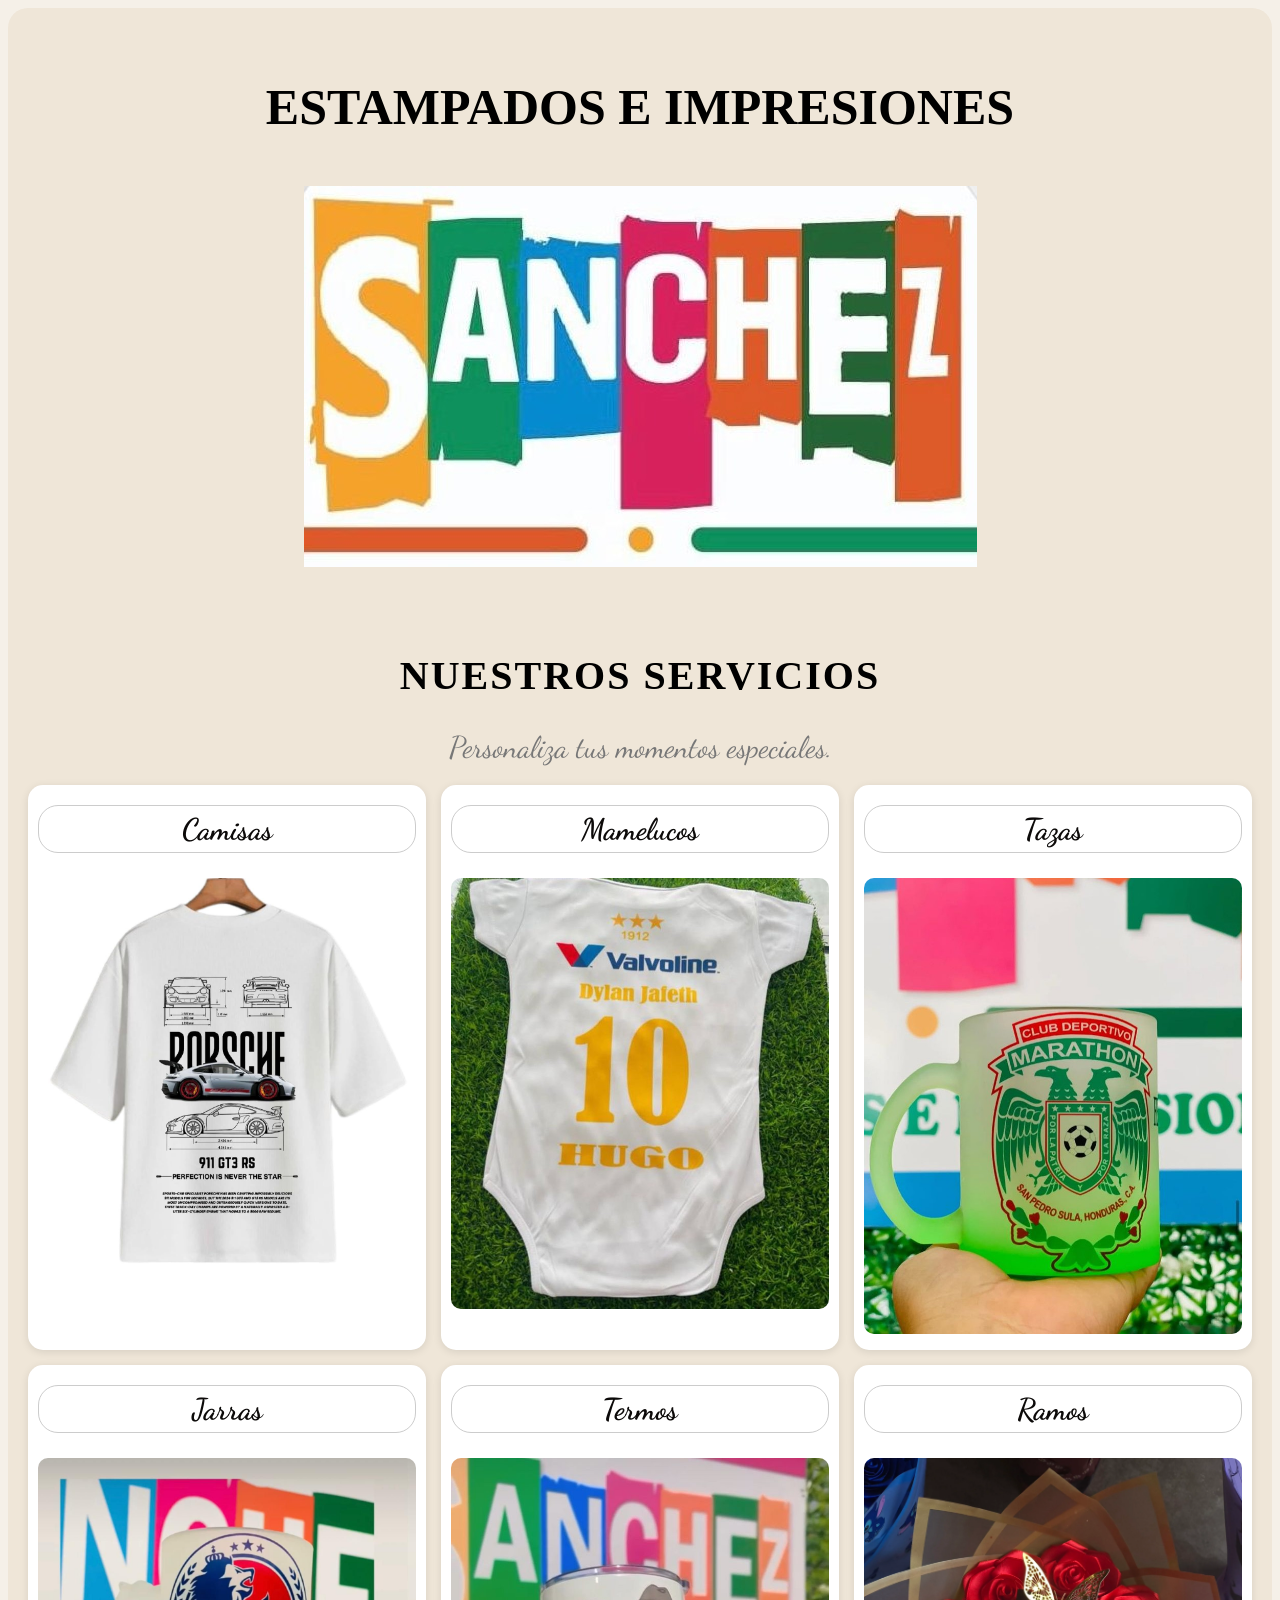
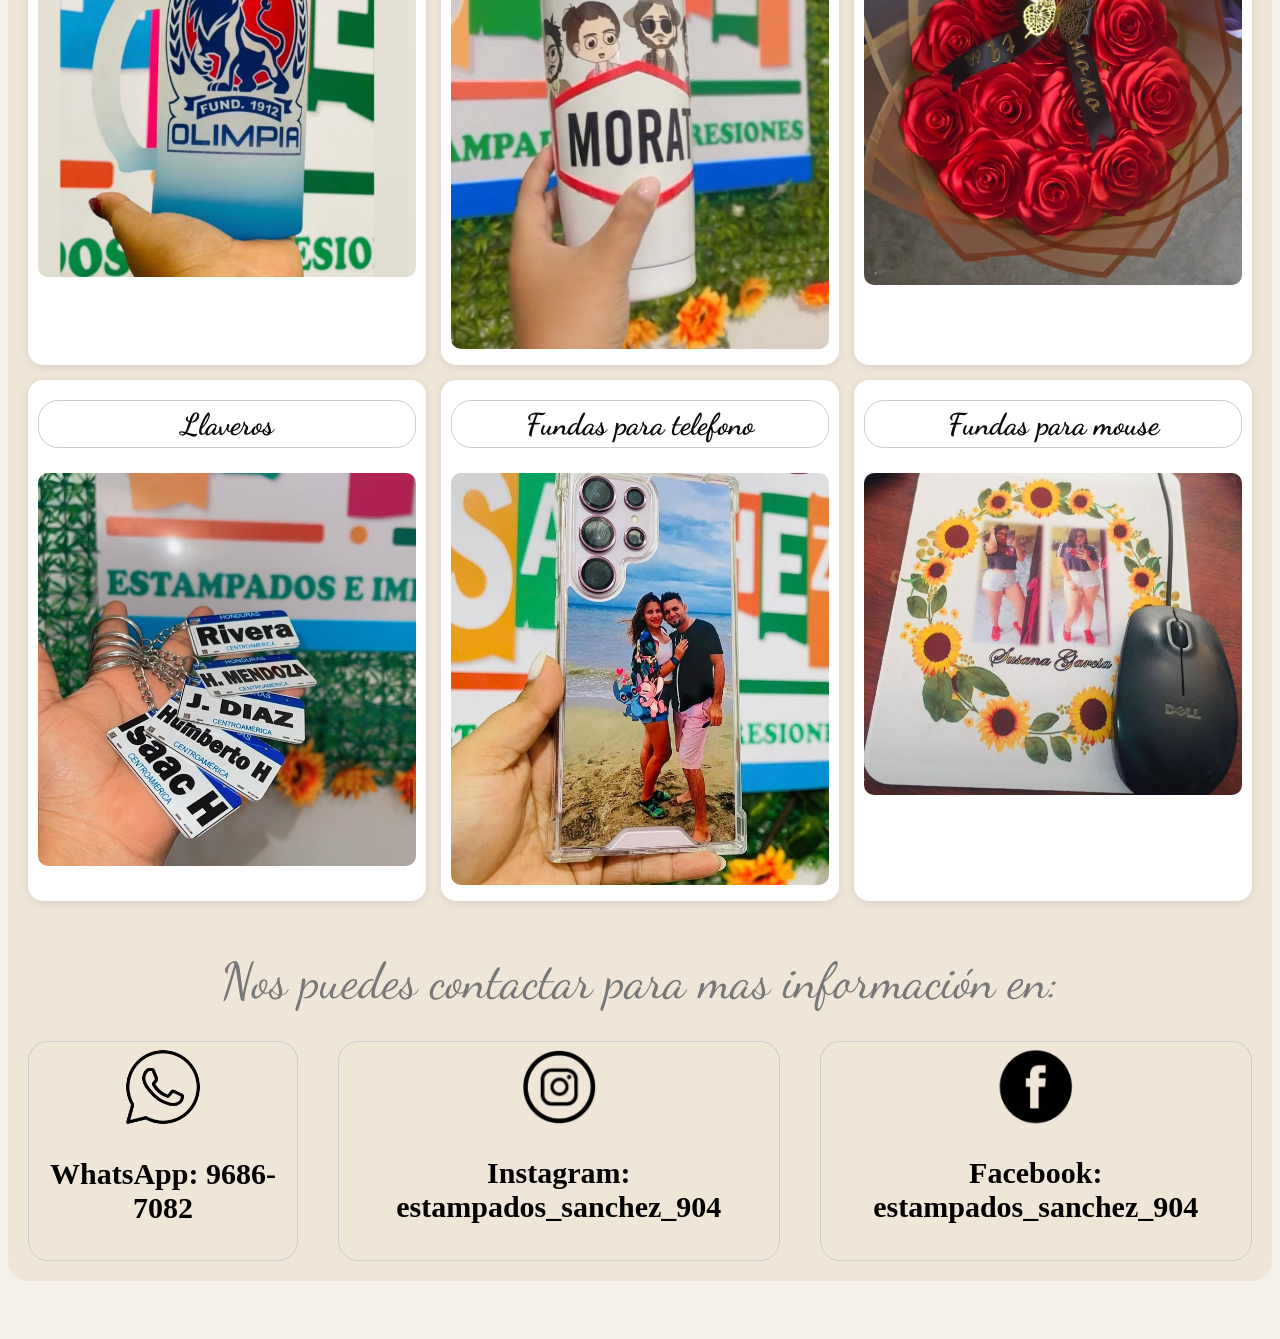
<file: index.html>
<!DOCTYPE html>
<html lang="es">

<head>
	<meta charset="UTF-8">
	<title> Estampados Sanchez</title>

	<link rel="stylesheet" href="estilo.css">
</head>

<body>

<div class="servicios">
		<h3 link href="https://fonts.googleapis.com/css2?family=Dancing+Script&display=swap" rel="stylesheet"> ESTAMPADOS E IMPRESIONES</h3>
		<img src="Imagenes/Logo.jpeg">
			<br>
			<br>

			<br>
			<br>
		<h1 link href="https://fonts.googleapis.com/css2?family=Playfair+Display&display=swap" rel="stylesheet"> NUESTROS SERVICIOS </h1>
		<p div class="subtitulo"><link href="https://fonts.googleapis.com/css2?family=Dancing+Script&display=swap" rel="stylesheet">Personaliza tus momentos especiales.</p>
	

	<div class="productos">
		
		<div class="articulos">
			<a href="Camisas.html" link href="https://fonts.googleapis.com/css2?family=Dancing+Script&display=swap" rel="stylesheet">
			<h2> Camisas </h2>
			<img src="Imagenes/camisa1.jpeg">
			</a>
		</div>

	<div class="articulos">
			<a href="Mameluco.html" link href="https://fonts.googleapis.com/css2?family=Dancing+Script&display=swap" rel="stylesheet">
			<h2> Mamelucos </h2>
			<img src="Imagenes/mameluco1.jpeg">
			</a>
	</div>

	<div class="articulos">
			<a href="Tazas.html" link href="https://fonts.googleapis.com/css2?family=Dancing+Script&display=swap" rel="stylesheet">
			<h2> Tazas </h2>
			<img src="Imagenes/taza1.jpeg">
			</a>
	</div>

	<div class="articulos">
			<a href="Jarra.html" link href="https://fonts.googleapis.com/css2?family=Dancing+Script&display=swap" rel="stylesheet">
			<h2> Jarras </h2>
			<img src="Imagenes/jarra1.jpeg">
			</a>
	</div>

	<div class="articulos">
			<a href="Termo.html" link href="https://fonts.googleapis.com/css2?family=Dancing+Script&display=swap" rel="stylesheet">
			<h2> Termos </h2>
			<img src="Imagenes/termo1.jpeg">
			</a>
	</div>

	<div class="articulos">
			<a href="Rosas.html" link href="https://fonts.googleapis.com/css2?family=Dancing+Script&display=swap" rel="stylesheet">
			<h2> Ramos </h2>
			<img src="Imagenes/ramo1.jpg">
			</a>
	</div>

	<div class="articulos">
			<a href="Llavero.html" link href="https://fonts.googleapis.com/css2?family=Dancing+Script&display=swap" rel="stylesheet">
			<h2> Llaveros</h2>
			<img src="Imagenes/llavero1.jpeg">
			</a>
	</div>

	<div class="articulos">
			<a href="Funda.html" link href="https://fonts.googleapis.com/css2?family=Dancing+Script&display=swap" rel="stylesheet">
			<h2> Fundas para telefono </h2>
			<img src="Imagenes/funda1.jpeg">
			</a>
	</div>

	<div class="articulos">
			<a href="Mouse.html" link href="https://fonts.googleapis.com/css2?family=Dancing+Script&display=swap" rel="stylesheet">
			<h2> Fundas para mouse </h2>
			<img src="Imagenes/mouse1.jpeg">
			</a>
	</div>
	
</div>

<p link href="https://fonts.googleapis.com/css2?family=Dancing+Script&display=swap" rel="stylesheet"> Nos puedes contactar para mas información en:</p>
	
	<div class="redessociales">

	<div class="contactos">
			<img src="Imagenes/whatsapp.jpg" width="80" height="auto"> 
			<h3> WhatsApp: 9686-7082</h3>
	</div>

	<div class="contactos">
			<img src="Imagenes/instagram.jpg" width="80" height="auto"> 
			<h3>Instagram: estampados_sanchez_904</h3>
	</div>

	<div class="contactos">
			<img src="Imagenes/facebook.jpg" width="80" height="auto"> 
			<h3>Facebook: estampados_sanchez_904</h3>
	</div>
	
	</div>
</div>


</body>

</html>
</file>
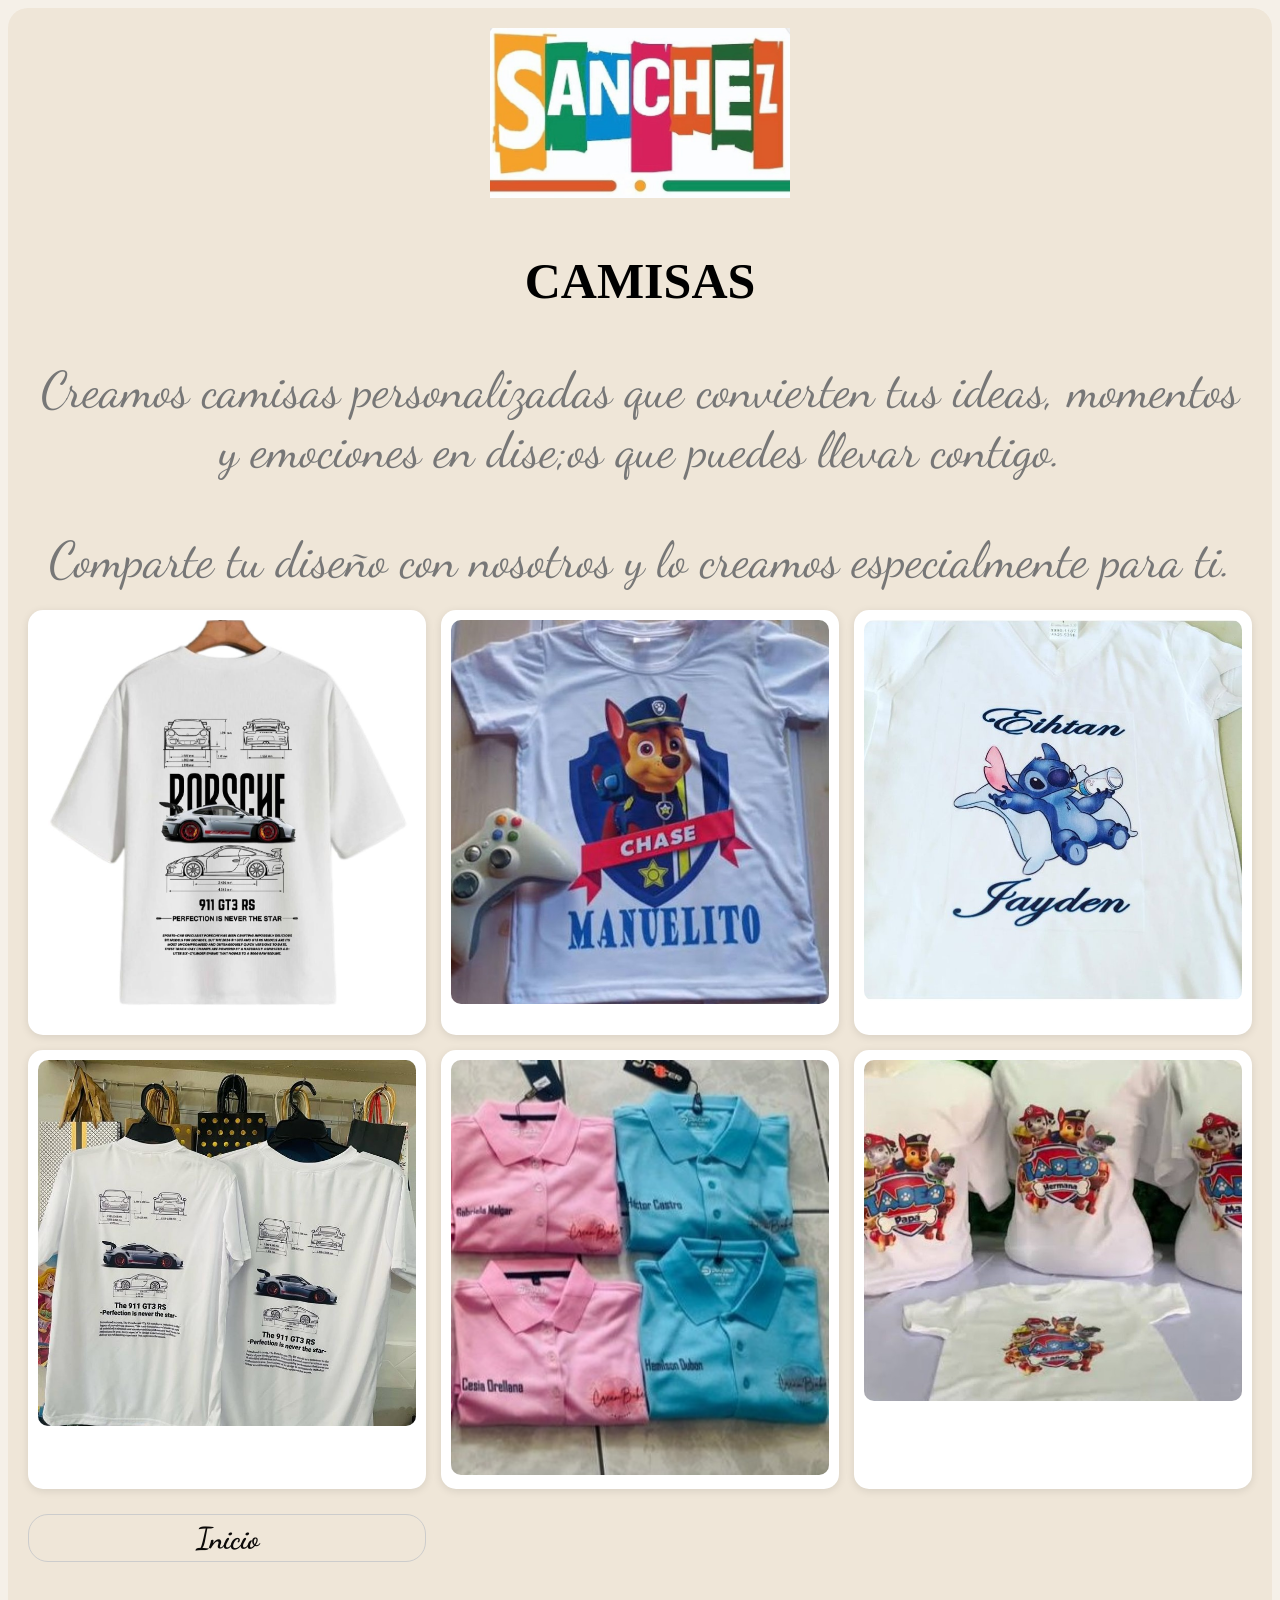
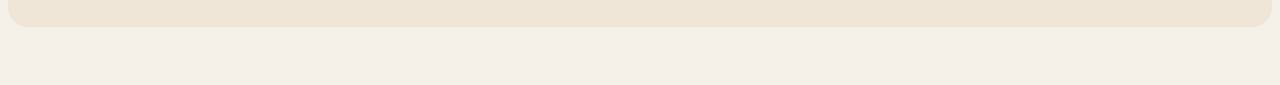
<file: Camisas.html>
<!DOCTYPE html>
<html lang="es">

<head>
	<meta charset="UTF-8">
	<title> Estampados Sanchez</title>

	<link rel="stylesheet" href="estilo.css">
</head>

<body>
	<div class="servicios">
		<img src="Imagenes/Logo.jpeg" width="300" height="auto">
		<h3 link href="https://fonts.googleapis.com/css2?family=Dancing+Script&display=swap" rel="stylesheet"> CAMISAS</h3>
		
			<p link href="https://fonts.googleapis.com/css2?family=Dancing+Script&display=swap" rel="stylesheet">Creamos camisas personalizadas que convierten tus ideas, momentos y emociones en dise;os que puedes llevar contigo.</p>

			<p><link href="https://fonts.googleapis.com/css2?family=Dancing+Script&display=swap" rel="stylesheet">Comparte tu diseño con nosotros y lo creamos especialmente para ti.</p>

	<div class="productos">
		
		<div class="articulos">
			
			<img src="Imagenes/camisa1.jpeg">
			
		</div>
			<div class="articulos">
			
			<img src="Imagenes/camisa5.jpeg">
			
		</div>
		<div class="articulos">
			
			<img src="Imagenes/camisa2.jpeg">
			
		</div>
		<div class="articulos">
			
			<img src="Imagenes/camisa4.jpeg">
			
		</div>

		<div class="articulos">
			
			<img src="Imagenes/camisa3.jpeg">
			
		</div>
		<div class="articulos">
			
			<img src="Imagenes/camisa6.jpeg">
			
		</div>

		<a href="index.html">
			<h2>
				Inicio
			</h2>
		</a>


</div>

</body>
</html>
</file>
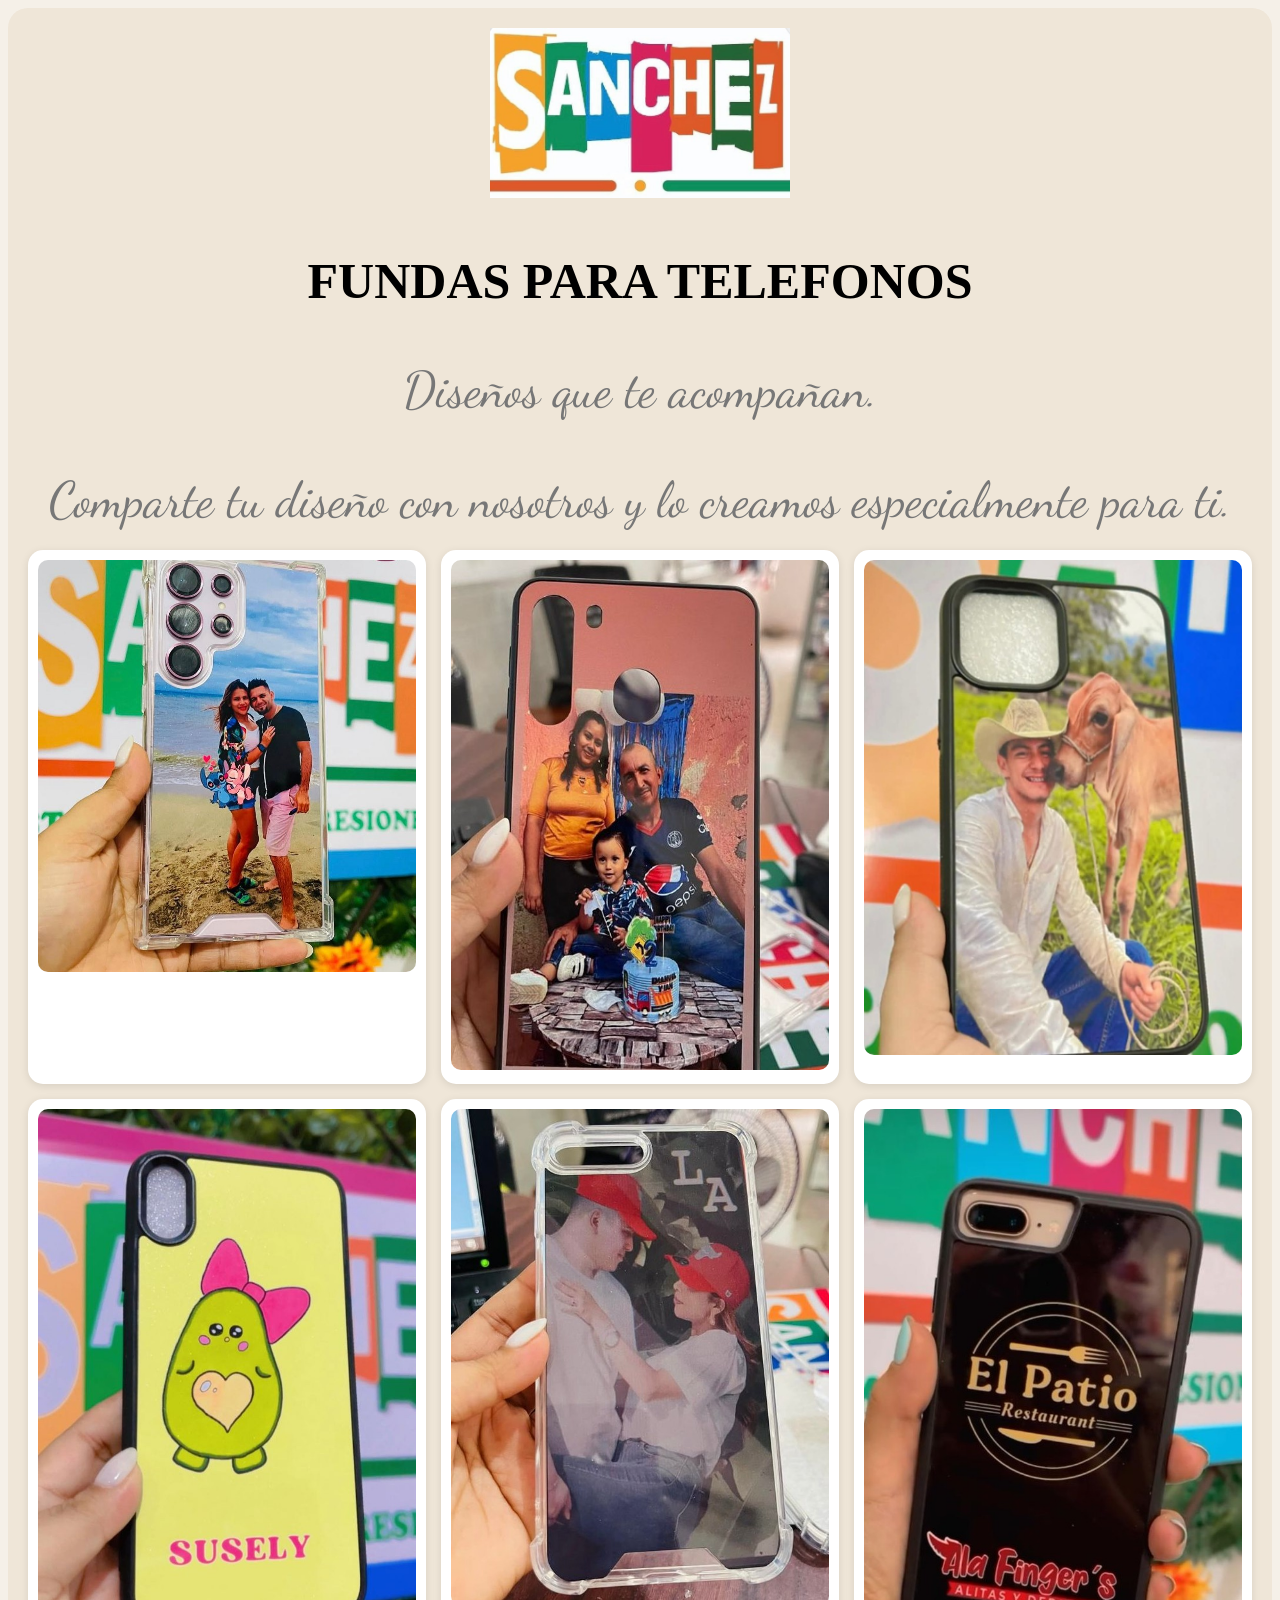
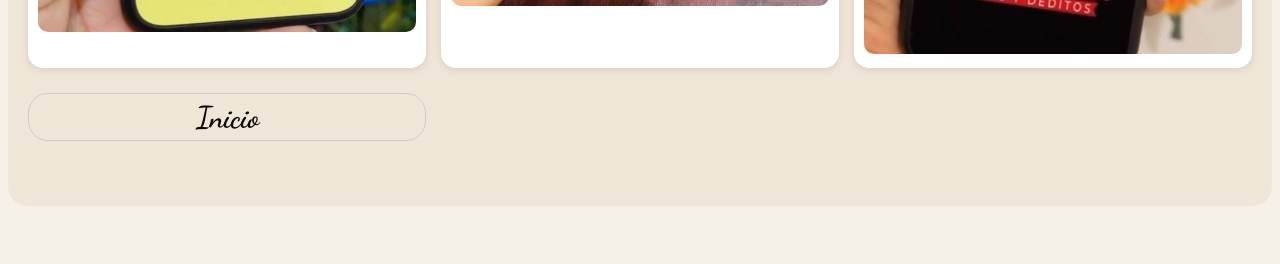
<file: Funda.html>
<!DOCTYPE html>
<html lang="es">

<head>
	<meta charset="UTF-8">
	<title> Estampados Sanchez</title>

	<link rel="stylesheet" href="estilo.css">
</head>

<body>
	<div class="servicios">
		<img src="Imagenes/Logo.jpeg" width="300" height="auto">
		<h3 link href="https://fonts.googleapis.com/css2?family=Dancing+Script&display=swap" rel="stylesheet"> FUNDAS PARA TELEFONOS </h3>
		
			<p link href="https://fonts.googleapis.com/css2?family=Dancing+Script&display=swap" rel="stylesheet">Diseños que te acompañan.</p>

			<p><link href="https://fonts.googleapis.com/css2?family=Dancing+Script&display=swap" rel="stylesheet">Comparte tu diseño con nosotros y lo creamos especialmente para ti.</p>

	<div class="productos">
		
		<div class="articulos">
			
			<img src="Imagenes/funda1.jpeg">
			
		</div>
			<div class="articulos">
			
			<img src="Imagenes/funda5.jpeg">
			
		</div>
		<div class="articulos">
			
			<img src="Imagenes/funda2.jpeg">
			
		</div>
		<div class="articulos">
			
			<img src="Imagenes/funda4.jpeg">
			
		</div>

		<div class="articulos">
			
			<img src="Imagenes/funda3.jpeg">
			
		</div>
		<div class="articulos">
			
			<img src="Imagenes/funda6.jpeg">
			
		</div>

		<a href="index.html">
			<h2>
				Inicio
			</h2>
		</a>


</div>

</body>

</html>
</file>
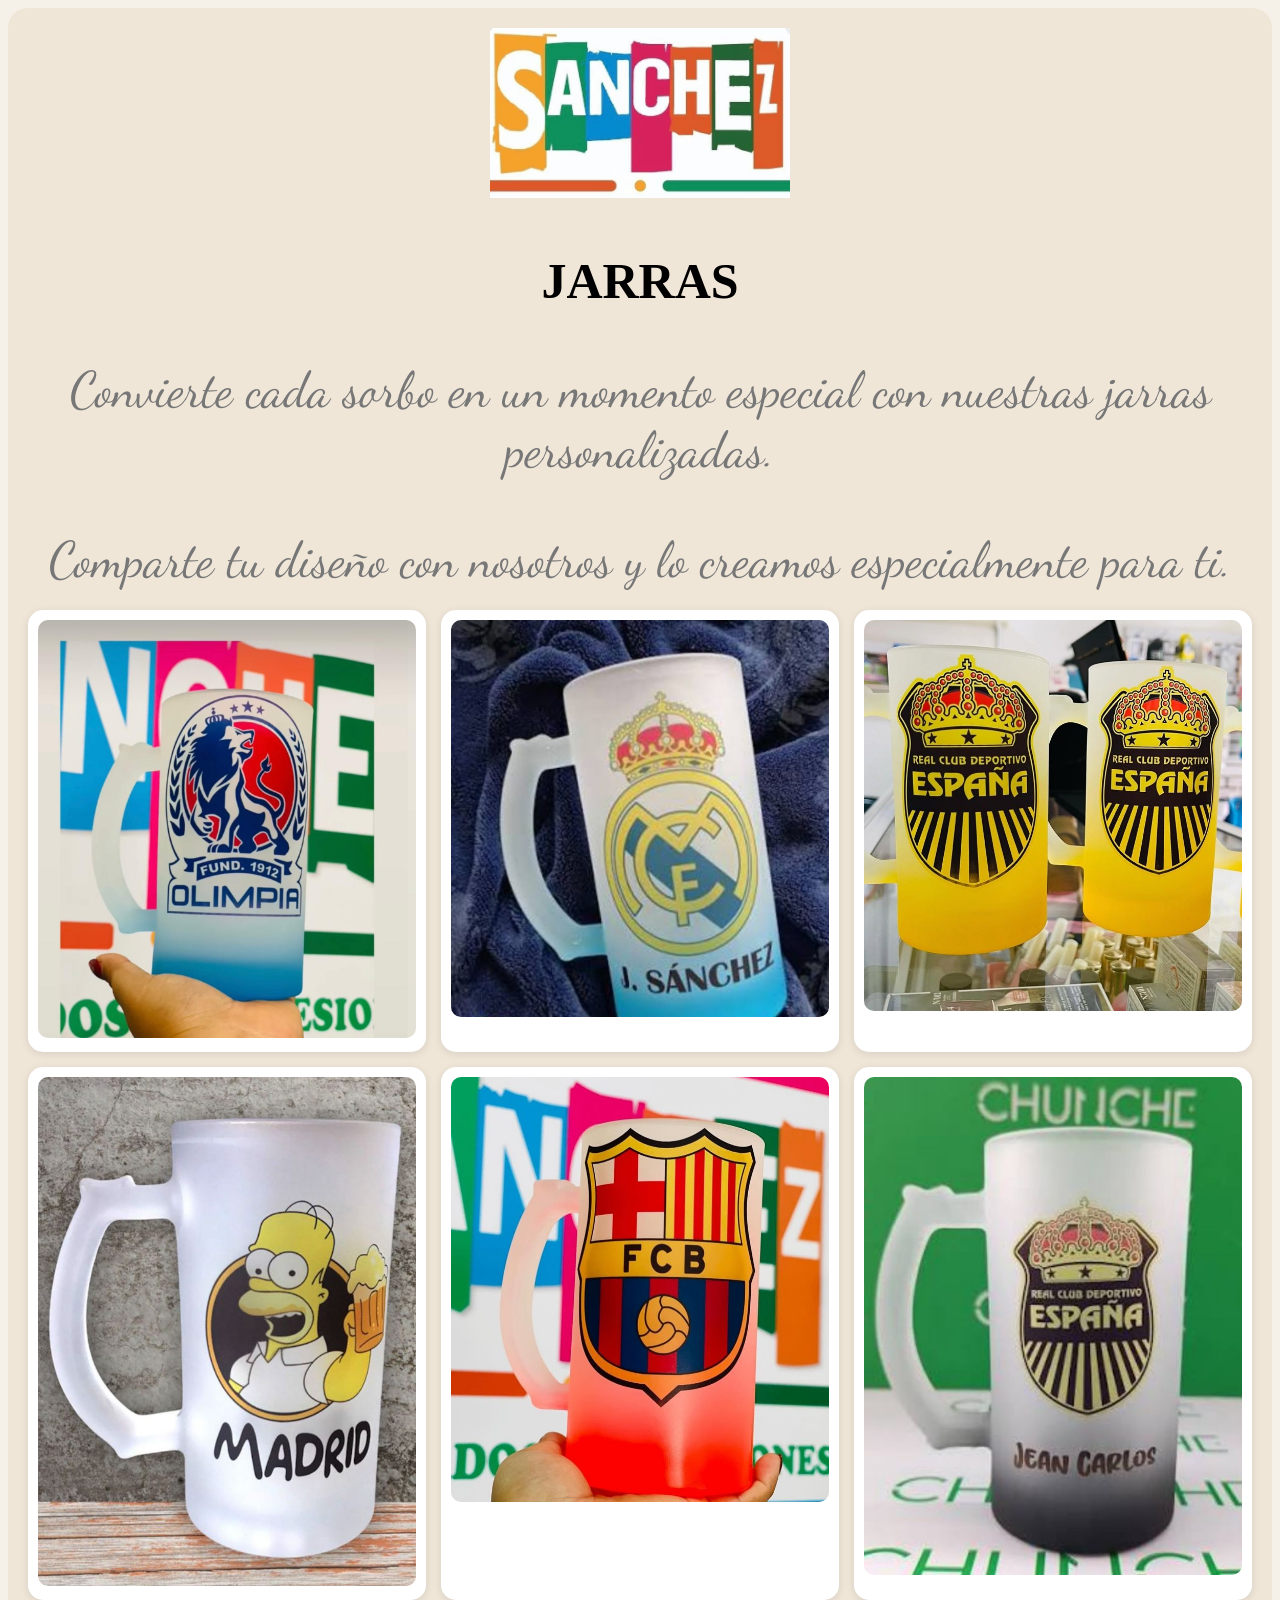
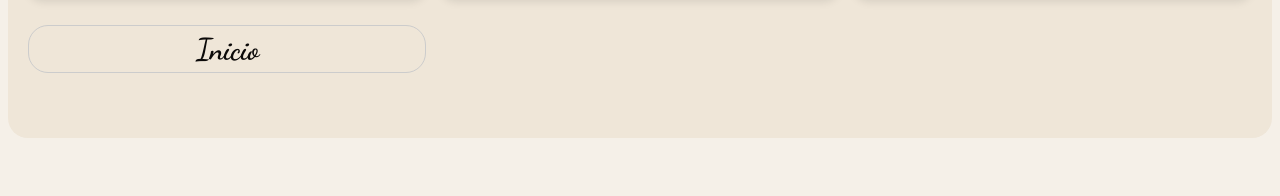
<file: Jarra.html>
<!DOCTYPE html>
<html lang="es">

<head>
	<meta charset="UTF-8">
	<title> Estampados Sanchez</title>

	<link rel="stylesheet" href="estilo.css">
</head>

<body>
	<div class="servicios">
		<img src="Imagenes/Logo.jpeg" width="300" height="auto">
		<h3 link href="https://fonts.googleapis.com/css2?family=Dancing+Script&display=swap" rel="stylesheet"> JARRAS</h3>
		
			<p link href="https://fonts.googleapis.com/css2?family=Dancing+Script&display=swap" rel="stylesheet">Convierte cada sorbo en un momento especial con nuestras jarras personalizadas.</p>

			<p><link href="https://fonts.googleapis.com/css2?family=Dancing+Script&display=swap" rel="stylesheet">Comparte tu diseño con nosotros y lo creamos especialmente para ti.</p>

	<div class="productos">
		
		<div class="articulos">
			
			<img src="Imagenes/jarra1.jpeg">
			
		</div>
			<div class="articulos">
			
			<img src="Imagenes/jarra5.jpeg">
			
		</div>
		<div class="articulos">
			
			<img src="Imagenes/jarra2.jpeg">
			
		</div>
		<div class="articulos">
			
			<img src="Imagenes/jarra4.jpeg">
			
		</div>

		<div class="articulos">
			
			<img src="Imagenes/jarra3.jpeg">
			
		</div>
		<div class="articulos">
			
			<img src="Imagenes/jarra6.jpeg">
			
		</div>

		<a href="index.html">
			<h2>
				Inicio
			</h2>
		</a>


</div>

</body>

</html>
</file>
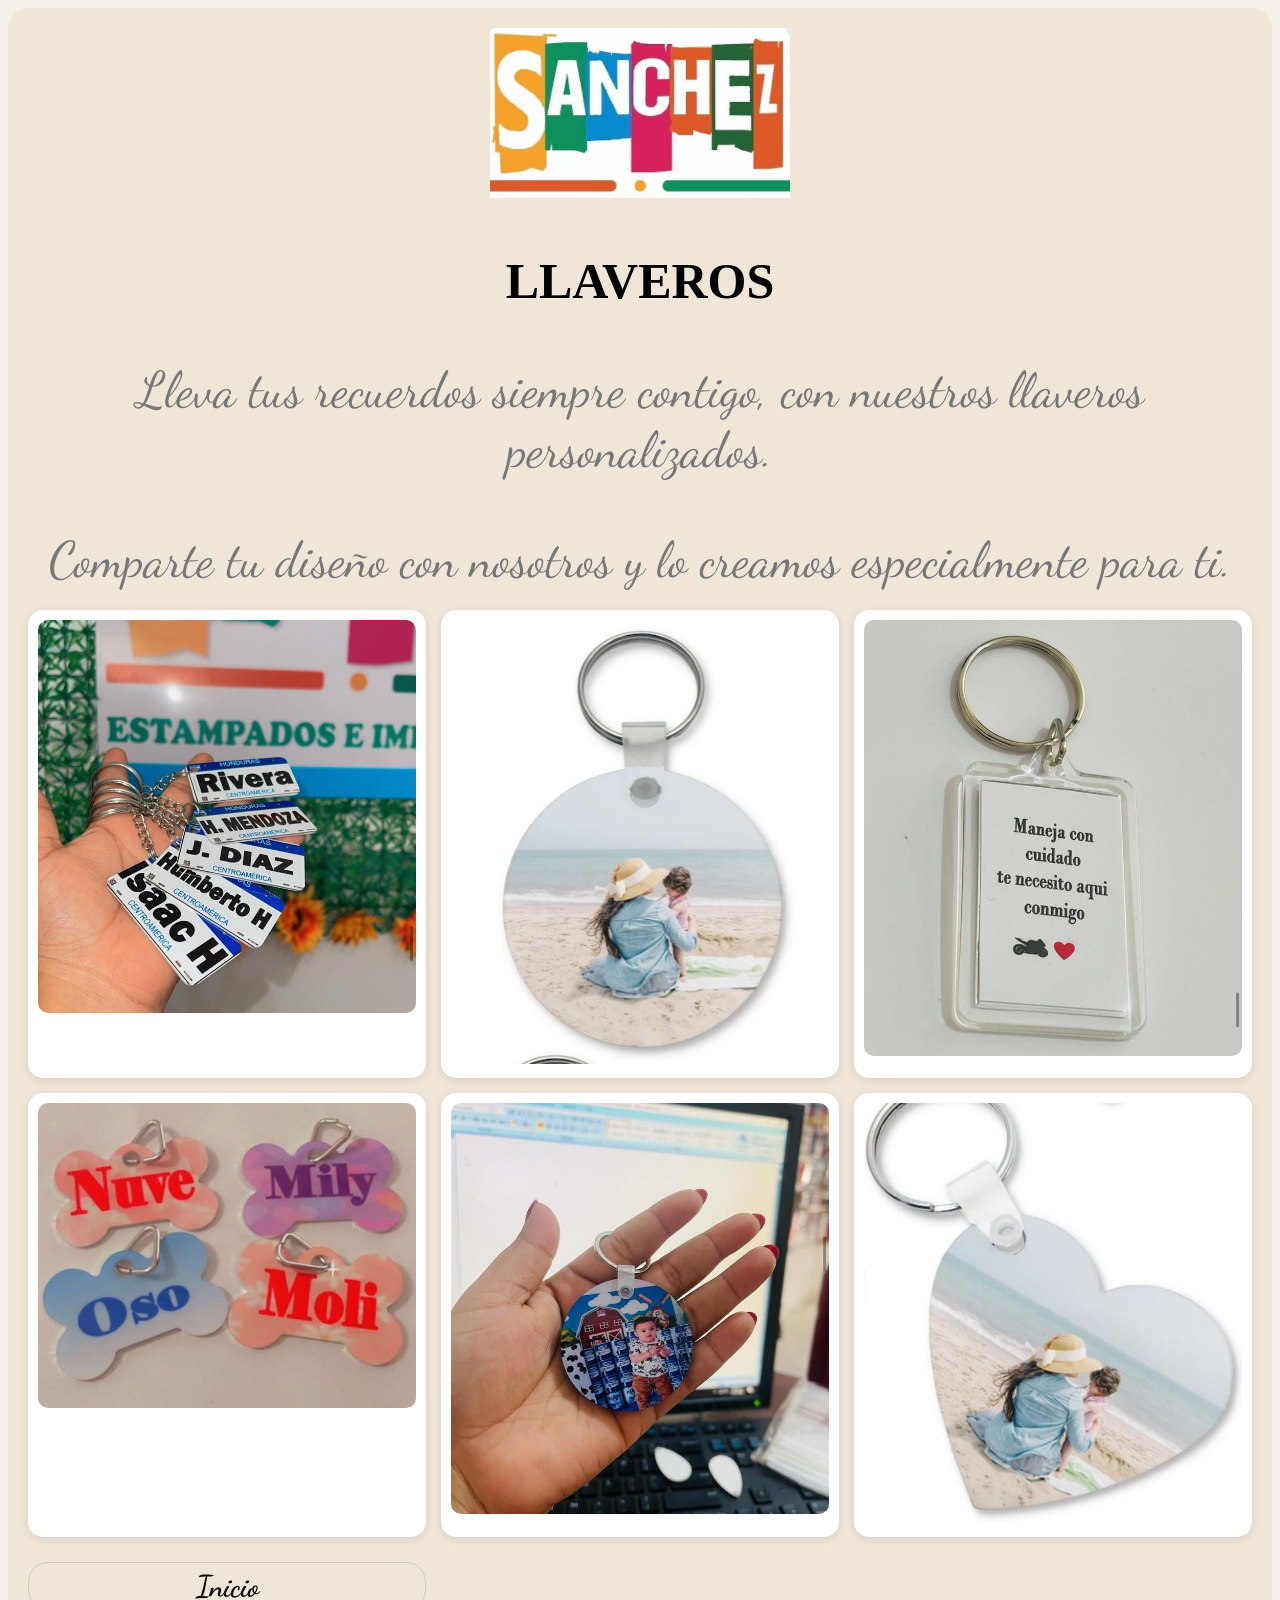
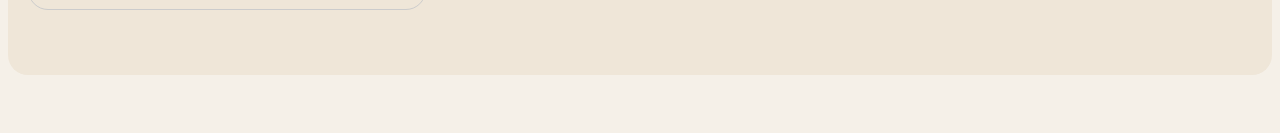
<file: Llavero.html>
<!DOCTYPE html>
<html lang="es">

<head>
	<meta charset="UTF-8">
	<title> Estampados Sanchez</title>

	<link rel="stylesheet" href="estilo.css">
</head>

<body>
	<div class="servicios">
		<img src="Imagenes/Logo.jpeg" width="300" height="auto">
		<h3 link href="https://fonts.googleapis.com/css2?family=Dancing+Script&display=swap" rel="stylesheet"> LLAVEROS </h3>
		
			<p link href="https://fonts.googleapis.com/css2?family=Dancing+Script&display=swap" rel="stylesheet">Lleva tus recuerdos siempre contigo, con nuestros llaveros personalizados.</p>

			<p><link href="https://fonts.googleapis.com/css2?family=Dancing+Script&display=swap" rel="stylesheet">Comparte tu diseño con nosotros y lo creamos especialmente para ti.</p>

	<div class="productos">
		
		<div class="articulos">
			
			<img src="Imagenes/llavero1.jpeg">
			
		</div>
			<div class="articulos">
			
			<img src="Imagenes/llavero5.jpeg">
			
		</div>
		<div class="articulos">
			
			<img src="Imagenes/llavero2.jpeg">
			
		</div>
		<div class="articulos">
			
			<img src="Imagenes/llavero4.jpeg">
			
		</div>

		<div class="articulos">
			
			<img src="Imagenes/llavero3.jpeg">
			
		</div>
		<div class="articulos">
			
			<img src="Imagenes/llavero6.jpeg">
			
		</div>

		<a href="index.html">
			<h2>
				Inicio
			</h2>
		</a>


</div>

</body>

</html>
</file>
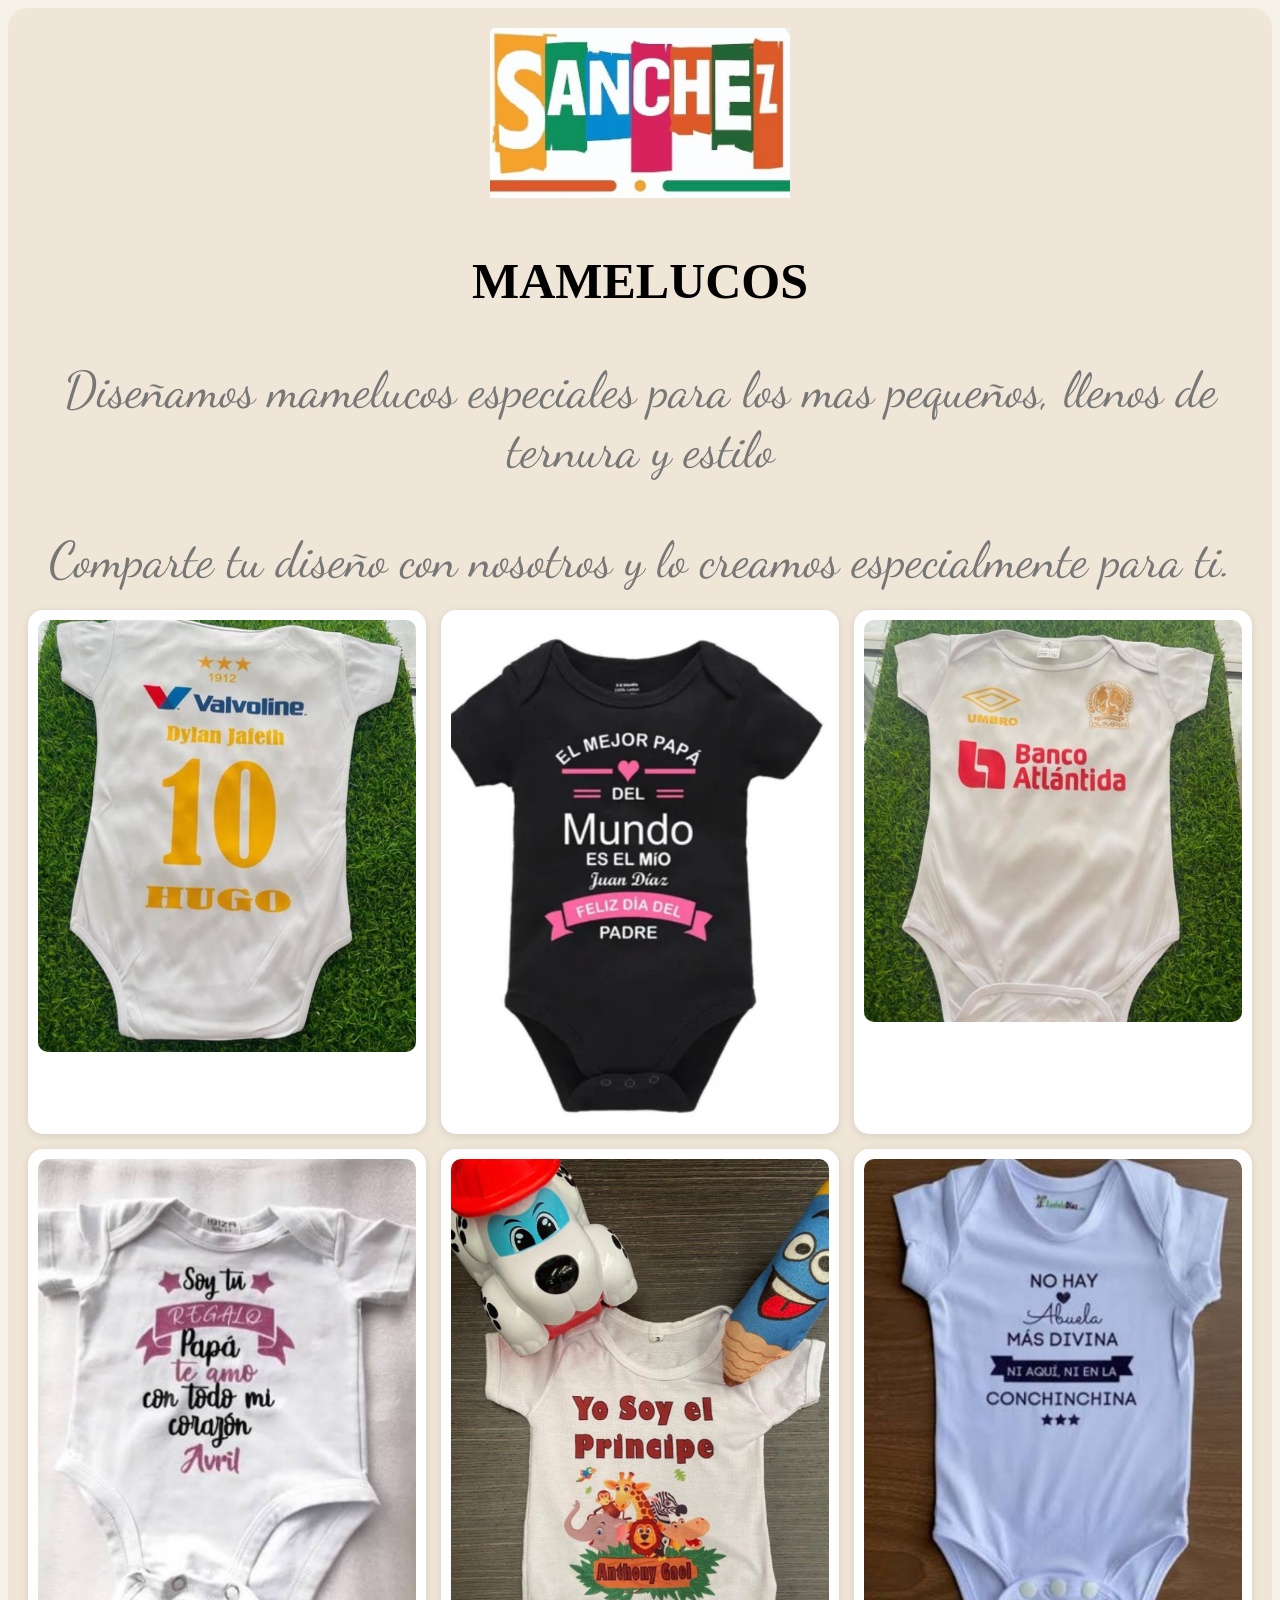
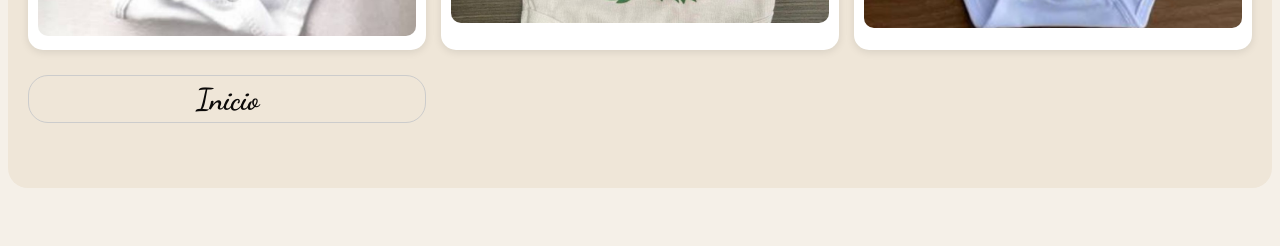
<file: Mameluco.html>
<!DOCTYPE html>
<html lang="es">

<head>
	<meta charset="UTF-8">
	<title> Estampados Sanchez</title>

	<link rel="stylesheet" href="estilo.css">
</head>

<body>
	<div class="servicios">
		<img src="Imagenes/Logo.jpeg" width="300" height="auto">
		<h3 link href="https://fonts.googleapis.com/css2?family=Dancing+Script&display=swap" rel="stylesheet"> MAMELUCOS</h3>
		
			<p link href="https://fonts.googleapis.com/css2?family=Dancing+Script&display=swap" rel="stylesheet">Diseñamos mamelucos especiales para los mas pequeños, llenos de ternura y estilo</p>

			<p><link href="https://fonts.googleapis.com/css2?family=Dancing+Script&display=swap" rel="stylesheet">Comparte tu diseño con nosotros y lo creamos especialmente para ti.</p>

	<div class="productos">
		
		<div class="articulos">
			
			<img src="Imagenes/mameluco1.jpeg">
			
		</div>
			<div class="articulos">
			
			<img src="Imagenes/mameluco5.jpeg">
			
		</div>
		<div class="articulos">
			
			<img src="Imagenes/mameluco2.jpeg">
			
		</div>
		<div class="articulos">
			
			<img src="Imagenes/mameluco4.jpeg">
			
		</div>

		<div class="articulos">
			
			<img src="Imagenes/mameluco3.jpeg">
			
		</div>
		<div class="articulos">
			
			<img src="Imagenes/mameluco6.jpeg">
			
		</div>

		<a href="index.html">
			<h2>
				Inicio
			</h2>
		</a>


</div>

</body>
</html>
</file>
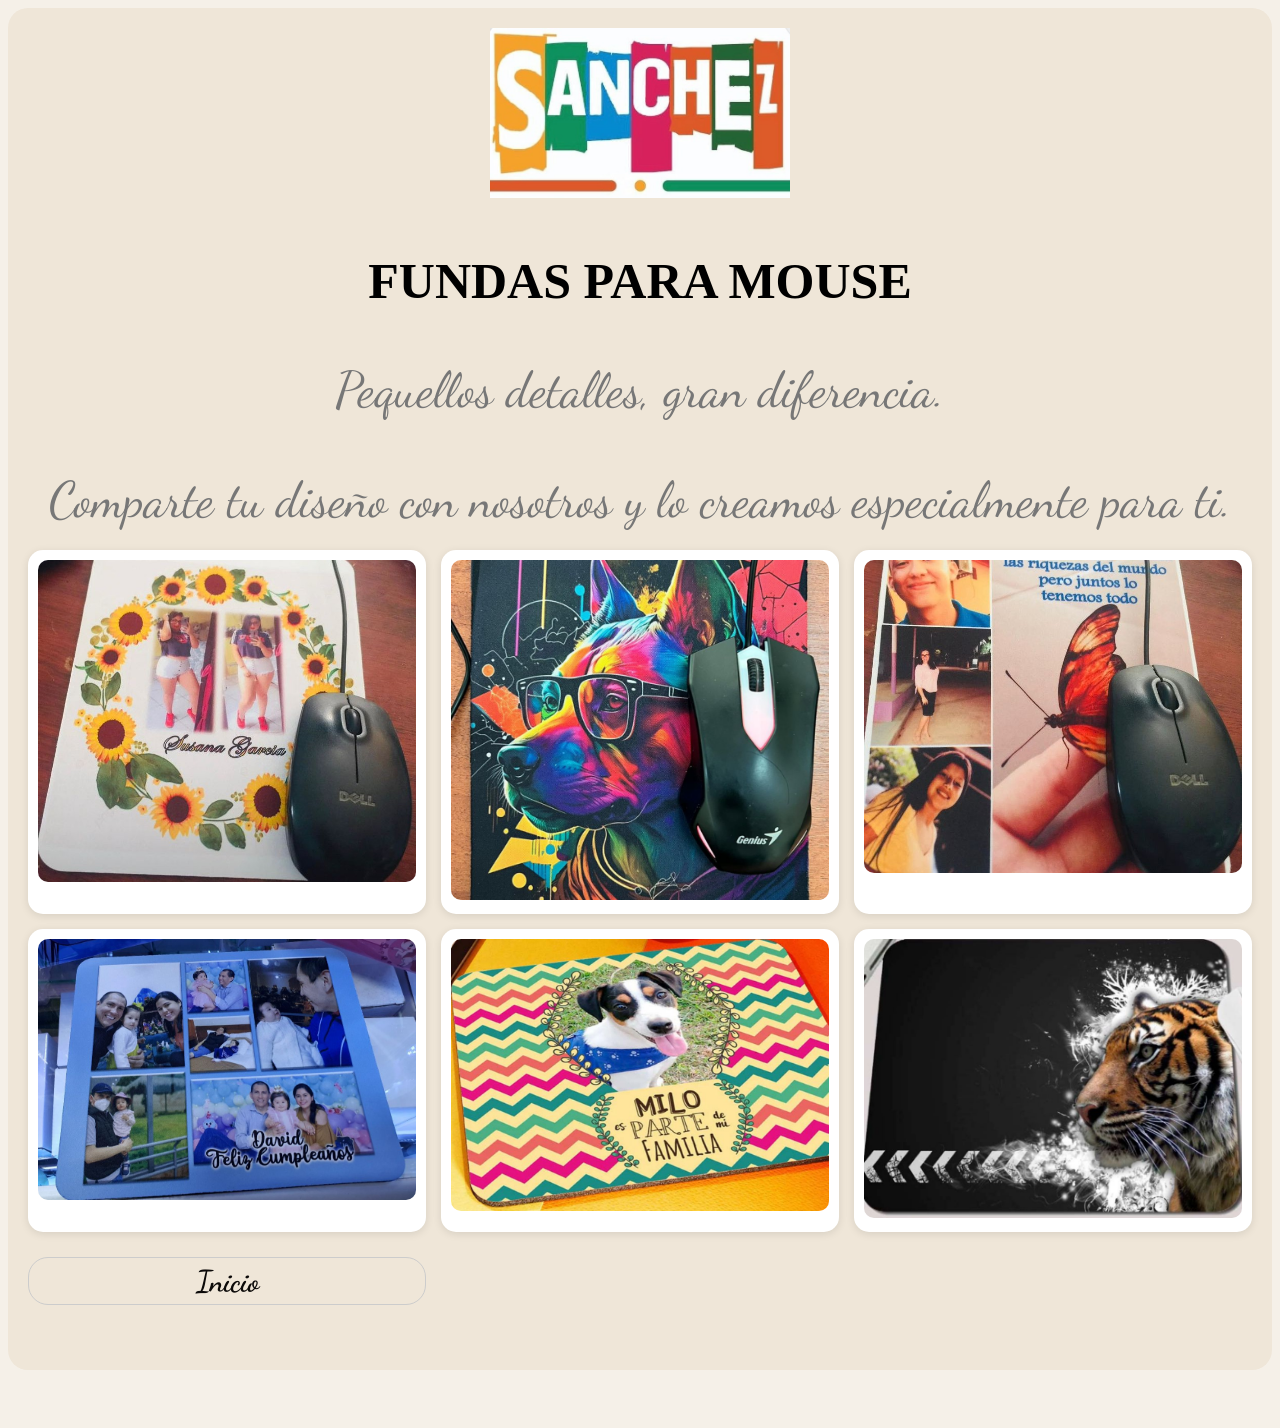
<file: Mouse.html>
<!DOCTYPE html>
<html lang="es">

<head>
	<meta charset="UTF-8">
	<title> Estampados Sanchez</title>

	<link rel="stylesheet" href="estilo.css">
</head>

<body>
	<div class="servicios">
		<img src="Imagenes/Logo.jpeg" width="300" height="auto">
		<h3 link href="https://fonts.googleapis.com/css2?family=Dancing+Script&display=swap" rel="stylesheet"> FUNDAS PARA MOUSE </h3>
		
			<p link href="https://fonts.googleapis.com/css2?family=Dancing+Script&display=swap" rel="stylesheet">Pequellos detalles, gran diferencia.</p>

			<p><link href="https://fonts.googleapis.com/css2?family=Dancing+Script&display=swap" rel="stylesheet">Comparte tu diseño con nosotros y lo creamos especialmente para ti.</p>

	<div class="productos">
		
		<div class="articulos">
			
			<img src="Imagenes/mouse1.jpeg">
			
		</div>
			<div class="articulos">
			
			<img src="Imagenes/mouse5.jpeg">
			
		</div>
		<div class="articulos">
			
			<img src="Imagenes/mouse2.jpeg">
			
		</div>
		<div class="articulos">
			
			<img src="Imagenes/mouse4.jpeg">
			
		</div>

		<div class="articulos">
			
			<img src="Imagenes/mouse3.jpeg">
			
		</div>
		<div class="articulos">
			
			<img src="Imagenes/mouse6.jpeg">
			
		</div>

		<a href="index.html">
			<h2>
				Inicio
			</h2>
		</a>


</div>

</body>

</html>
</file>
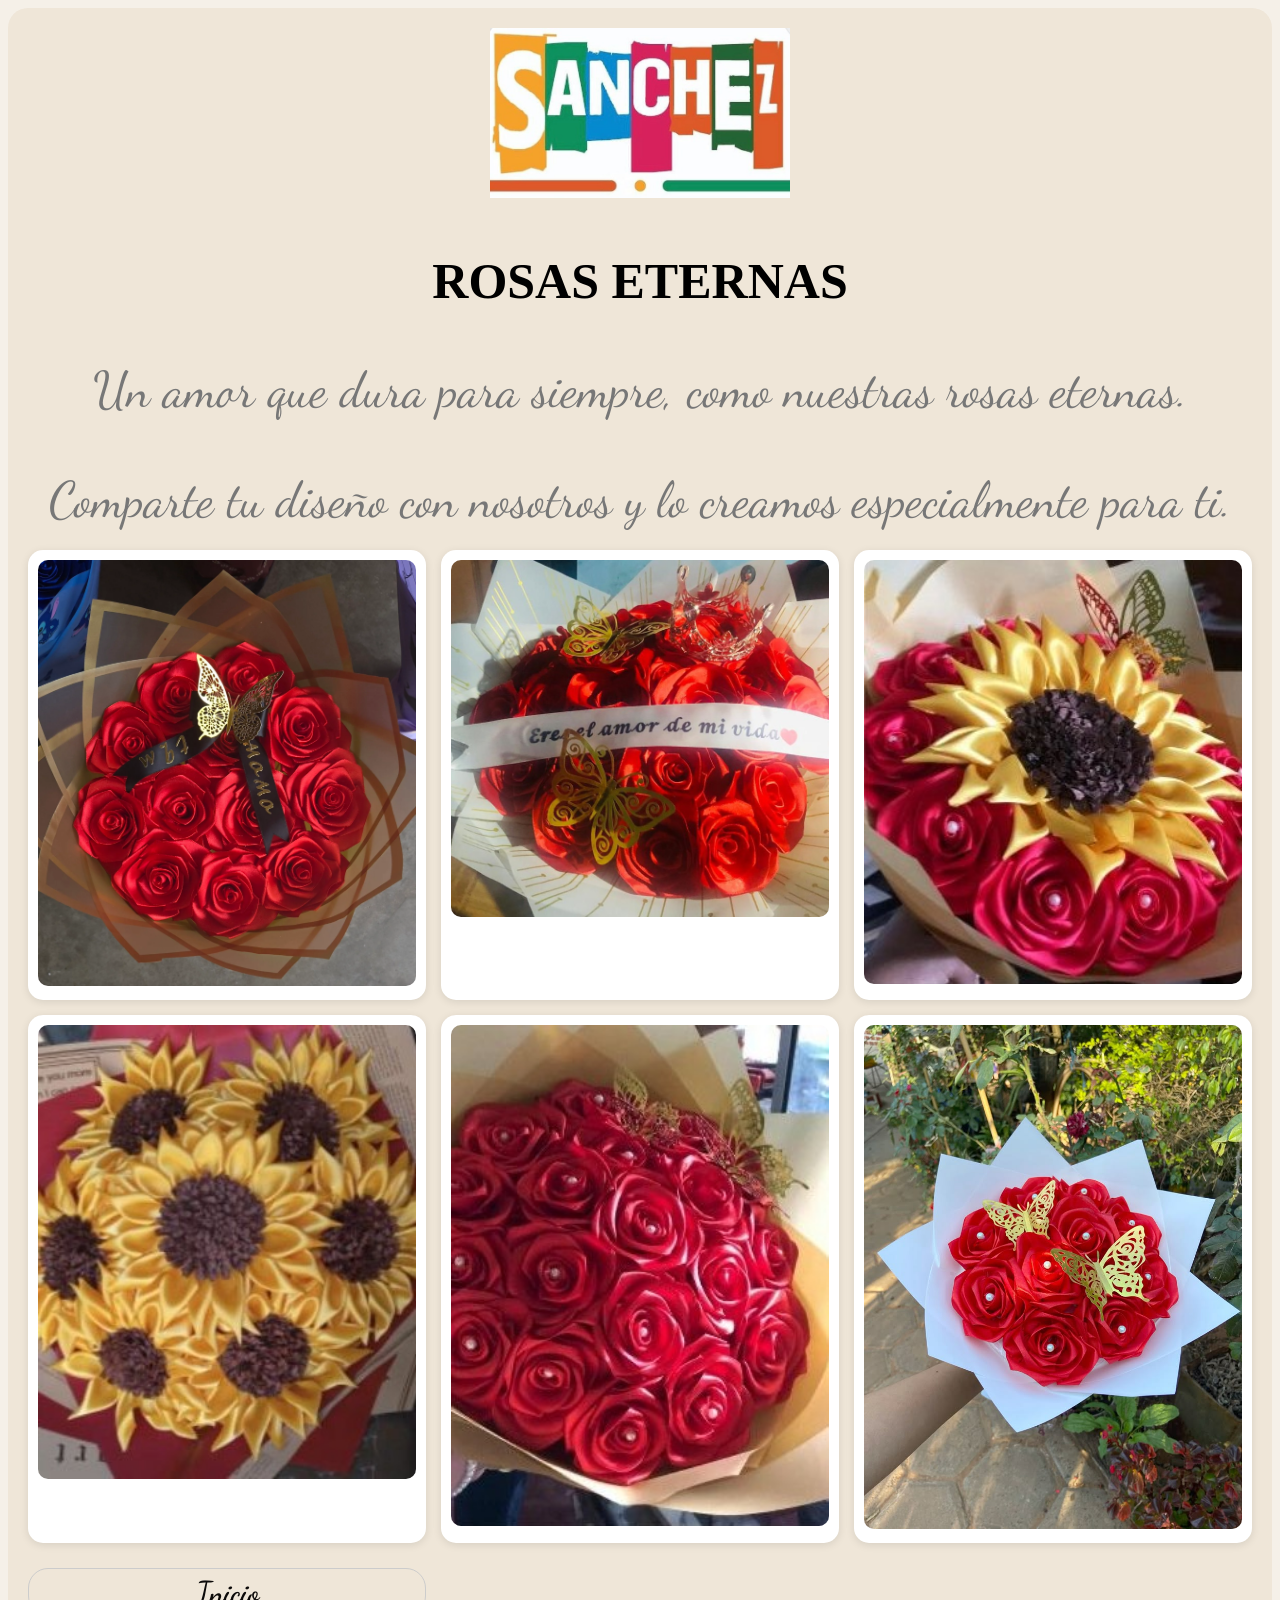
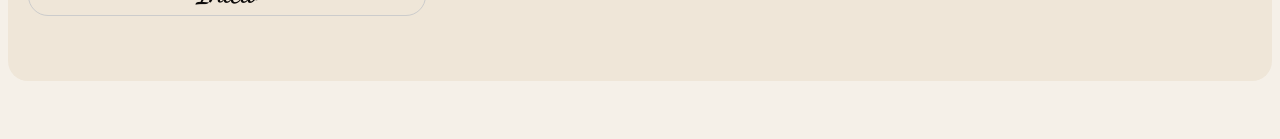
<file: Rosas.html>
<!DOCTYPE html>
<html lang="es">

<head>
	<meta charset="UTF-8">
	<title> Estampados Sanchez</title>

	<link rel="stylesheet" href="estilo.css">
</head>

<body>
	<div class="servicios">
		<img src="Imagenes/Logo.jpeg" width="300" height="auto">
		<h3 link href="https://fonts.googleapis.com/css2?family=Dancing+Script&display=swap" rel="stylesheet"> ROSAS ETERNAS </h3>
		
			<p link href="https://fonts.googleapis.com/css2?family=Dancing+Script&display=swap" rel="stylesheet">Un amor que dura para siempre, como nuestras rosas eternas.</p>

			<p><link href="https://fonts.googleapis.com/css2?family=Dancing+Script&display=swap" rel="stylesheet">Comparte tu diseño con nosotros y lo creamos especialmente para ti.</p>

	<div class="productos">
		
		<div class="articulos">
			
			<img src="Imagenes/ramo1.jpg">
			
		</div>
			<div class="articulos">
			
			<img src="Imagenes/rosa5.jpeg">
			
		</div>
		<div class="articulos">
			
			<img src="Imagenes/rosa2.jpeg">
			
		</div>
		<div class="articulos">
			
			<img src="Imagenes/rosa4.jpeg">
			
		</div>

		<div class="articulos">
			
			<img src="Imagenes/rosa3.jpeg">
			
		</div>
		<div class="articulos">
			
			<img src="Imagenes/ramo6.jpg">
			
		</div>

		<a href="index.html">
			<h2>
				Inicio
			</h2>
		</a>


</div>

</body>

</html>
</file>
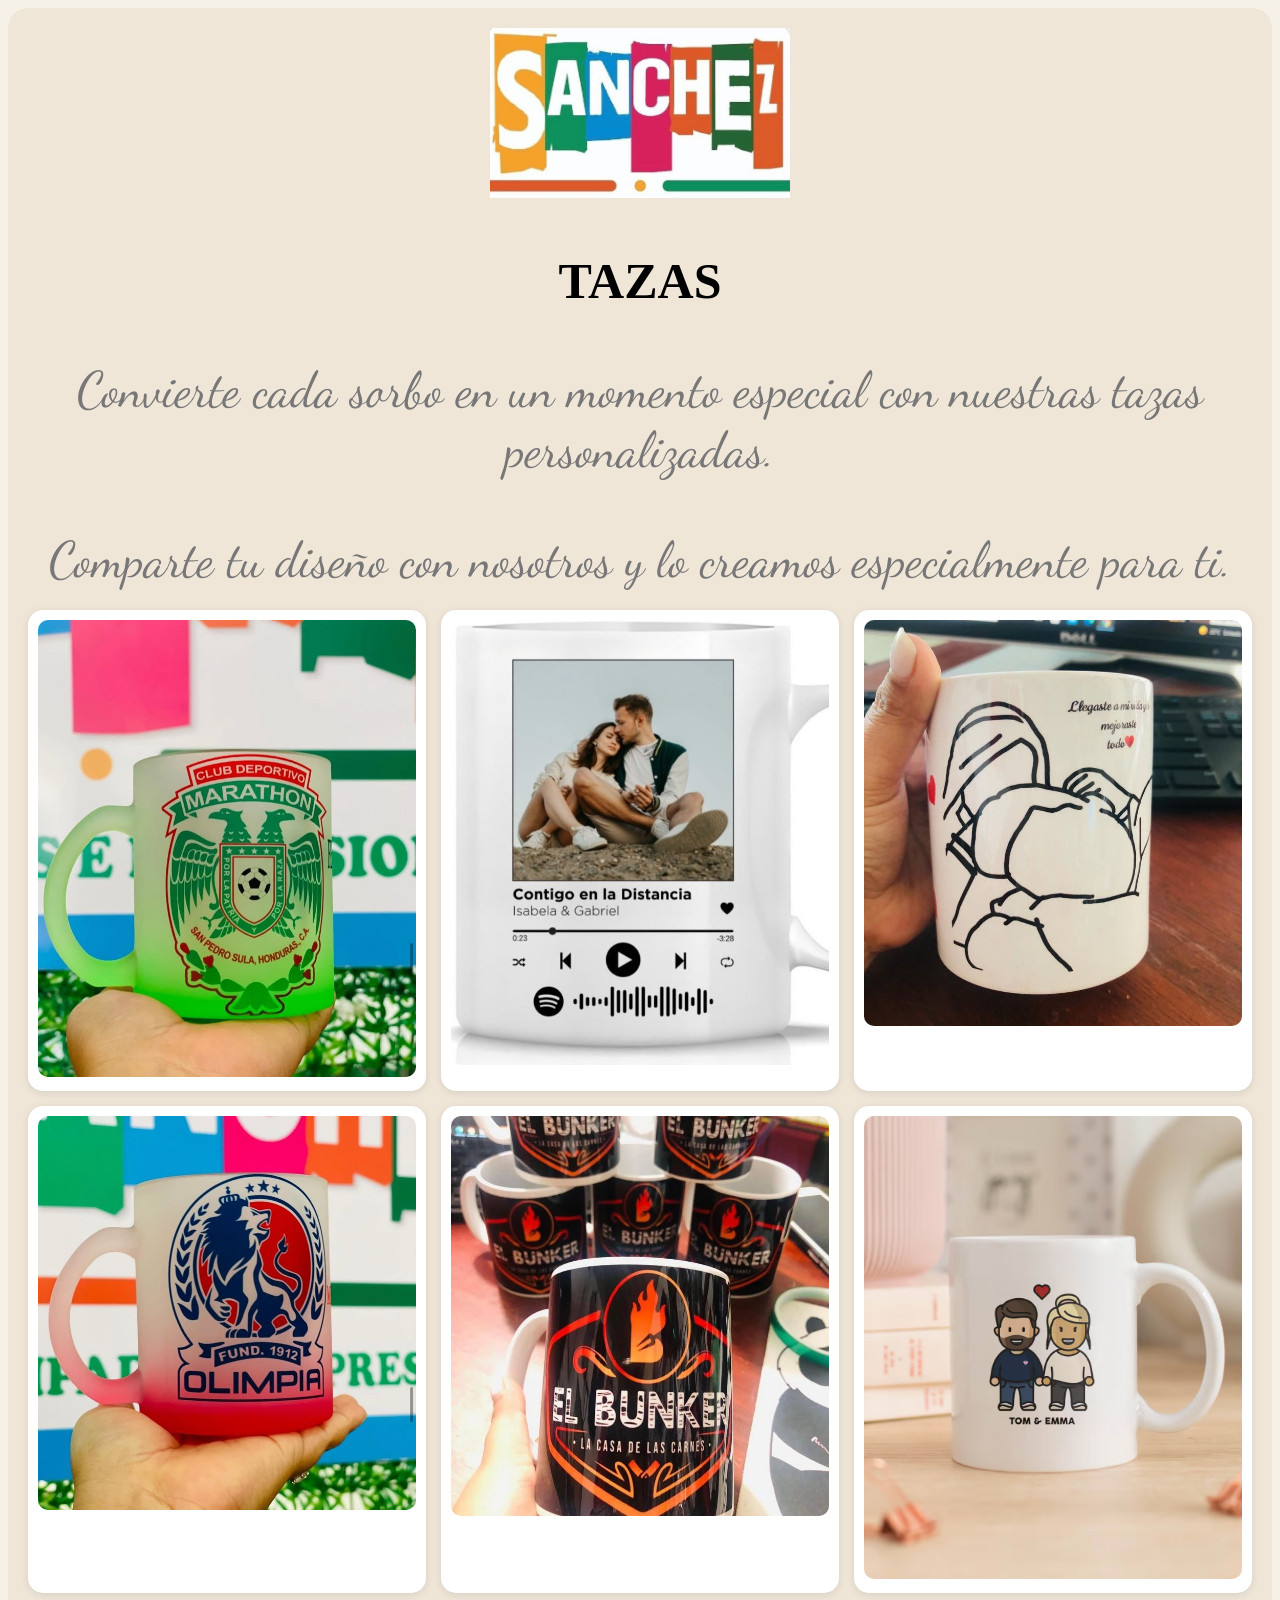
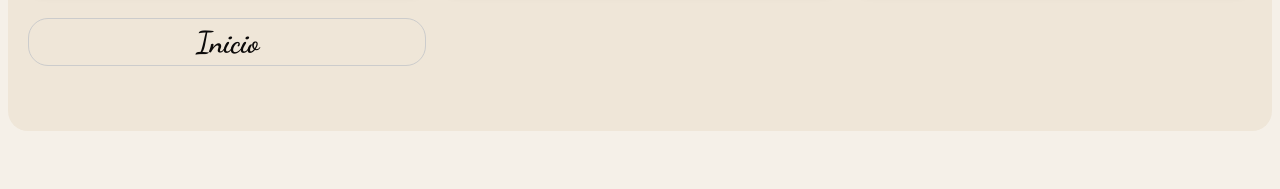
<file: Tazas.html>
<!DOCTYPE html>
<html lang="es">

<head>
	<meta charset="UTF-8">
	<title> Estampados Sanchez</title>

	<link rel="stylesheet" href="estilo.css">
</head>

<body>
	<div class="servicios">
		<img src="Imagenes/Logo.jpeg" width="300" height="auto">
		<h3 link href="https://fonts.googleapis.com/css2?family=Dancing+Script&display=swap" rel="stylesheet"> TAZAS</h3>
		
			<p link href="https://fonts.googleapis.com/css2?family=Dancing+Script&display=swap" rel="stylesheet">Convierte cada sorbo en un momento especial con nuestras tazas personalizadas.</p>

			<p><link href="https://fonts.googleapis.com/css2?family=Dancing+Script&display=swap" rel="stylesheet">Comparte tu diseño con nosotros y lo creamos especialmente para ti.</p>

	<div class="productos">
		
		<div class="articulos">
			
			<img src="Imagenes/taza1.jpeg">
			
		</div>
			<div class="articulos">
			
			<img src="Imagenes/taza5.jpeg">
			
		</div>
		<div class="articulos">
			
			<img src="Imagenes/taza2.jpeg">
			
		</div>
		<div class="articulos">
			
			<img src="Imagenes/taza4.jpeg">
			
		</div>

		<div class="articulos">
			
			<img src="Imagenes/taza3.jpeg">
			
		</div>
		<div class="articulos">
			
			<img src="Imagenes/taza.jpg">
			
		</div>

		<a href="index.html">
			<h2>
				Inicio
			</h2>
		</a>


</div>

</body>
</html>
</file>
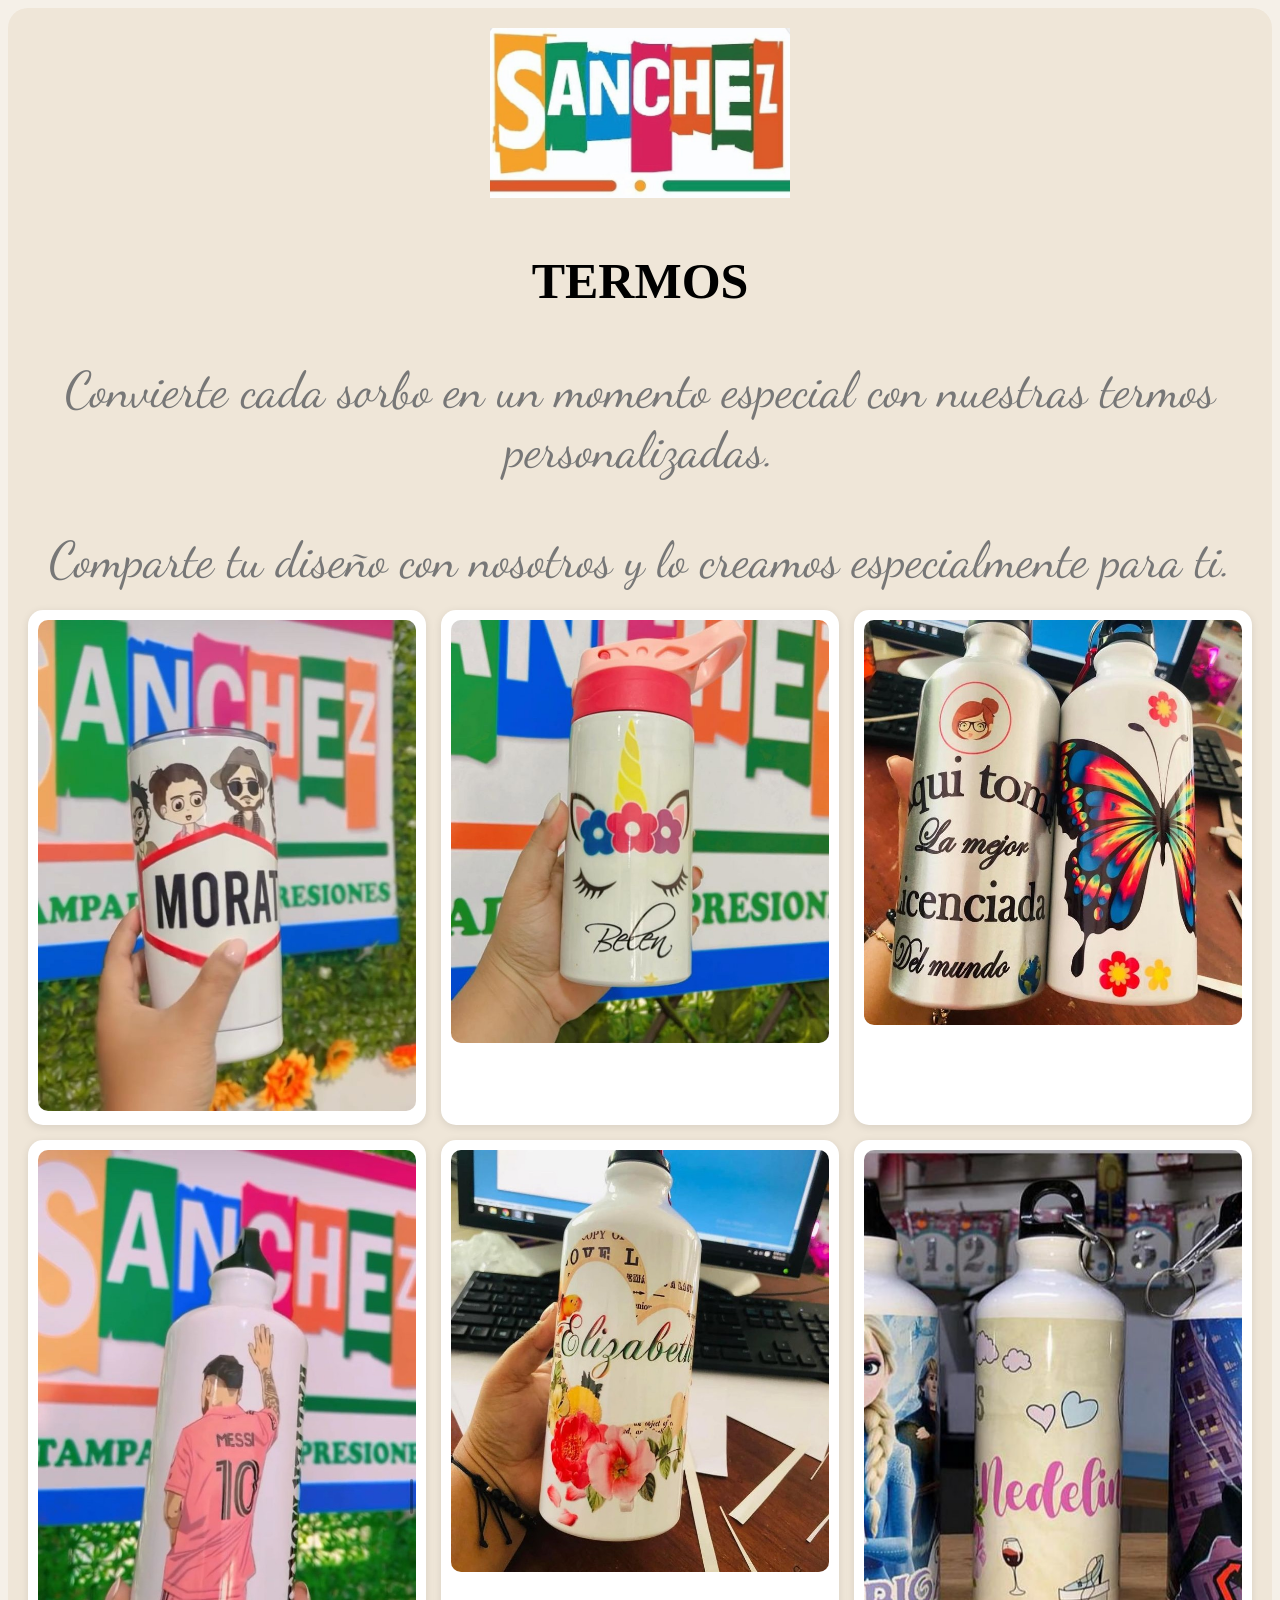
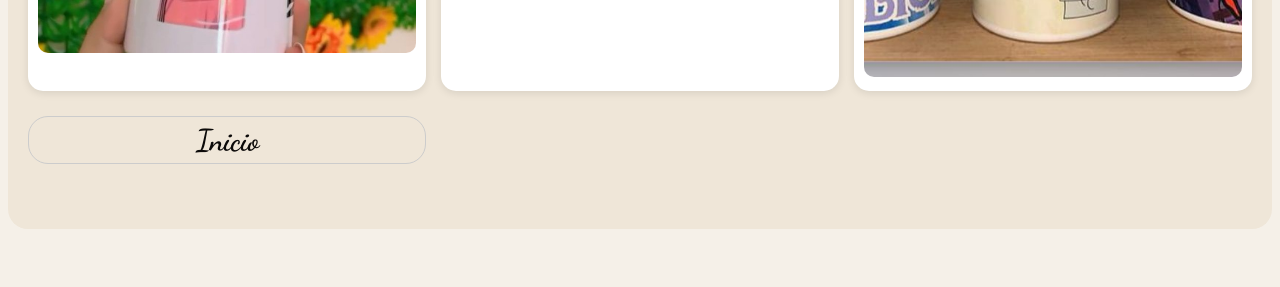
<file: Termo.html>
<!DOCTYPE html>
<html lang="es">

<head>
	<meta charset="UTF-8">
	<title> Estampados Sanchez</title>

	<link rel="stylesheet" href="estilo.css">
</head>

<body>
	<div class="servicios">
		<img src="Imagenes/Logo.jpeg" width="300" height="auto">
		<h3 link href="https://fonts.googleapis.com/css2?family=Dancing+Script&display=swap" rel="stylesheet"> TERMOS</h3>
		
			<p link href="https://fonts.googleapis.com/css2?family=Dancing+Script&display=swap" rel="stylesheet">Convierte cada sorbo en un momento especial con nuestras termos personalizadas.</p>

			<p><link href="https://fonts.googleapis.com/css2?family=Dancing+Script&display=swap" rel="stylesheet">Comparte tu diseño con nosotros y lo creamos especialmente para ti.</p>

	<div class="productos">
		
		<div class="articulos">
			
			<img src="Imagenes/termo1.jpeg">
			
		</div>
			<div class="articulos">
			
			<img src="Imagenes/termo5.jpeg">
			
		</div>
		<div class="articulos">
			
			<img src="Imagenes/termo2.jpeg">
			
		</div>
		<div class="articulos">
			
			<img src="Imagenes/termo4.jpeg">
			
		</div>

		<div class="articulos">
			
			<img src="Imagenes/termo3.jpeg">
			
		</div>
		<div class="articulos">
			
			<img src="Imagenes/termo6.jpeg">
			
		</div>

		<a href="index.html">
			<h2>
				Inicio
			</h2>
		</a>


</div>

</body>

</html>
</file>
<file: estilo.css>
body{
	font-family: Arial, sans-serif;
	background: #f5f0e8;
	justify-content: center;
	display: flex;
	justify-content: center;

}

h3{
	font-family: 'playfair display', serif;
	font-size: 50px;
}

.servicios{
	width: 1500px;
	text-align: center;
	background: #efe6d8;
	padding: 20px;
	border-radius: 20px;
	font-family: 'playfair display', serif;
	margin: auto;
	margin-bottom: 50px;
	}

h1{
	font-size: 40px;
	letter-spacing: 2px;

}
.subtitulo{
	font-family: 'dancing script', cursive;
	color: #777;
	margin-bottom: 20px;
	font-size: 30px;

}

.productos{
	display: grid;
	grid-template-columns: 1fr 1fr 1fr;
	gap: 15px;
}
.articulos{
	background: white;
	border-radius: 15px;
	padding: 10px;
	box-shadow: 0 2px 8px rgba(0,0,0,0.1);
}
.articulos img{
	width: 100%;
	border-radius: 10px;
}

h2{
	margin-top: 10px;
	border: 1px solid #ccc;
	border-radius: 20px;
	padding: 5px;
}
a {
	font-family: 'dancing script', cursive;
	color: #0C0A09;
	margin-bottom: 20px;
	font-size: 20px;
	text-decoration: none;

}
.redessociales{
	display: flex;
	justify-content: center;
	gap: 40px;
	font-family: 'playfair display', serif;
	font-size: 20px;
}

.contactos{
	display: flex;
	flex-direction: column;
	align-items: center;
	text-align: center;
	margin-top: 10px;
	border: 1px solid #ccc;
	border-radius: 20px;
	padding: 5px;
}

.contactos img{
	mix-blend-mode: multiply;
	gap: 60px;
}

p{
	font-family: 'dancing script', cursive;
	color: #777;
	margin-bottom: 20px;
	font-size: 50px;
}

.contactos h3{
	font-family: 'playfair display', serif;
	font-size: 30px;
}
</file>
